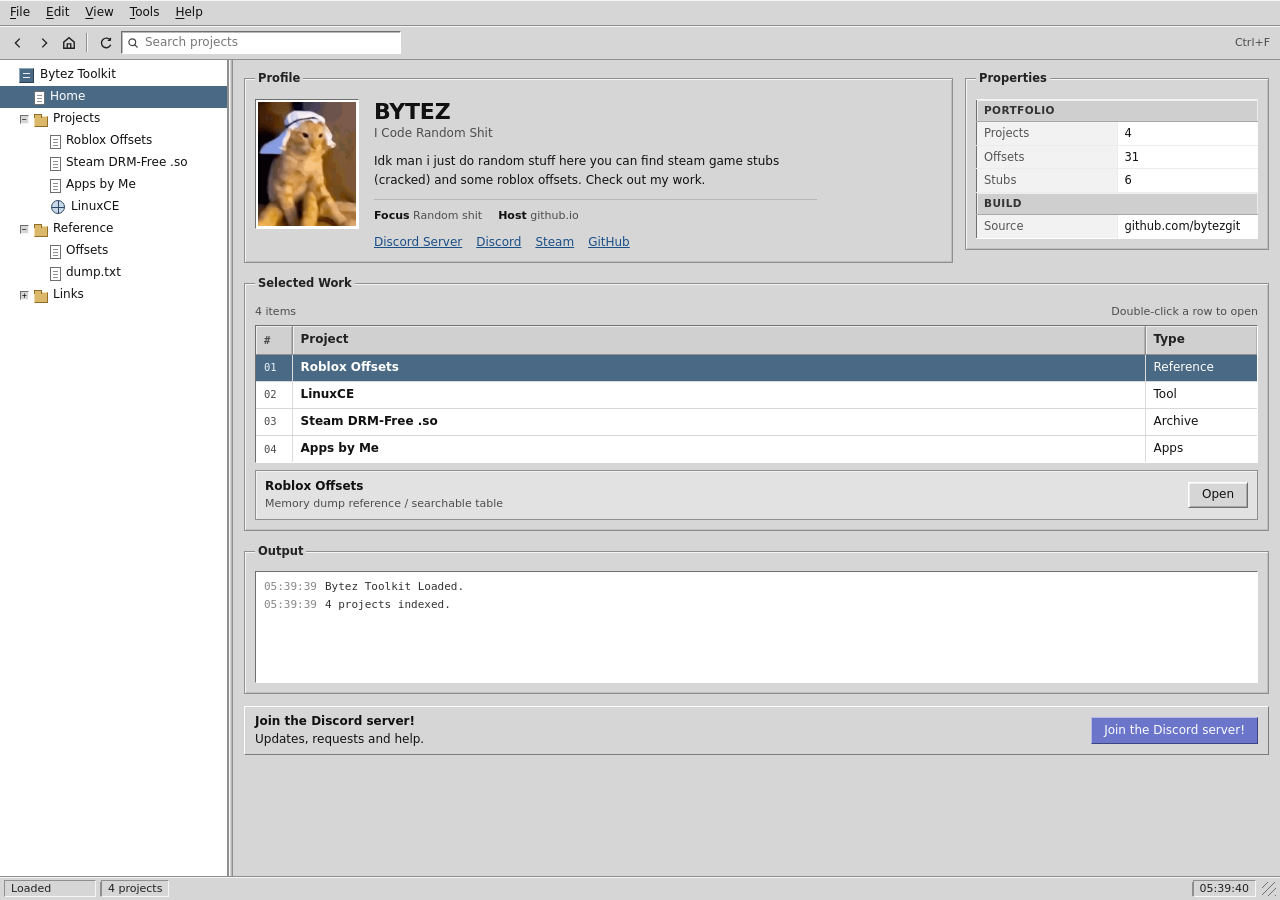
<file: index.html>
<!DOCTYPE html>
<html lang="en">
<head>
<meta charset="UTF-8">
<meta name="viewport" content="width=device-width, initial-scale=1.0">
<title>Bytez Toolkit</title>
<meta name="description" content="I Code Random Shit.">
<meta name="theme-color" content="#d6d6d6">
<link rel="icon" href="favicon.ico">
<link rel="stylesheet" href="assets/oldgtk.css">
<link rel="stylesheet" href="assets/pages.css">
<style>
.discord-bar{display:flex;align-items:center;gap:10px;padding:6px 10px;margin-top:8px;background:#d6d6d6;border:1px solid;border-color:#fff #7a7a7a #7a7a7a #fff}
.discord-bar .discord-text{flex:1;min-width:0}
.discord-bar .discord-text b{display:block}
.discord-btn{flex:none;background:#6b75c9;color:#fff!important;text-decoration:none;padding:4px 12px;border:1px solid;border-color:#b4b9e6 #3b4380 #3b4380 #b4b9e6}
.discord-btn:hover{background:#7983d6}
.discord-btn:active{border-color:#3b4380 #b4b9e6 #b4b9e6 #3b4380}
@media(max-width:600px){.discord-bar{flex-wrap:wrap}.discord-btn{width:100%;text-align:center}}
</style>
</head>
<body>

<div class="window">

  <div class="menubar" role="menubar">
    <div class="menu">
      <button class="menu-btn" aria-haspopup="true" aria-expanded="false"><u>F</u>ile</button>
      <div class="dropdown" role="menu">
        <a class="menu-item" href="index.html" role="menuitem"><span class="check">&#10003;</span>Home</a>
        <a class="menu-item" href="roblox-offsets.html" role="menuitem">Roblox Offsets</a>
        <a class="menu-item" href="steam-drm-free.html" role="menuitem">Steam DRM-Free .so</a>
        <a class="menu-item" href="appsbyme.html" role="menuitem">Apps by Me</a>
        <div class="menu-sep"></div>
        <a class="menu-item" href="https://github.com/bytezgit" target="_blank" rel="noopener noreferrer" role="menuitem">GitHub repository</a>
        <a class="menu-item" href="https://discord.com/users/1327976719541469268" target="_blank" rel="noopener noreferrer" role="menuitem">Discord profile</a>
      </div>
    </div>
    <div class="menu">
      <button class="menu-btn" aria-haspopup="true" aria-expanded="false"><u>E</u>dit</button>
      <div class="dropdown" role="menu">
        <button class="menu-item" data-action="find" role="menuitem">Find<span class="key">Ctrl+F</span></button>
        <button class="menu-item" data-action="copy-link" role="menuitem">Copy page link</button>
      </div>
    </div>
    <div class="menu">
      <button class="menu-btn" aria-haspopup="true" aria-expanded="false"><u>V</u>iew</button>
      <div class="dropdown" role="menu">
        <button class="menu-item" data-action="refresh" role="menuitem">Refresh</button>
      </div>
    </div>
    <div class="menu">
      <button class="menu-btn" aria-haspopup="true" aria-expanded="false"><u>T</u>ools</button>
      <div class="dropdown" role="menu">
        <a class="menu-item" href="dump.txt" role="menuitem">Open dump.txt</a>
      </div>
    </div>
    <div class="menu">
      <button class="menu-btn" aria-haspopup="true" aria-expanded="false"><u>H</u>elp</button>
      <div class="dropdown" role="menu">
        <button class="menu-item" data-action="about" role="menuitem">About Bytez Toolkit</button>
        <button class="menu-item" data-action="shortcuts" role="menuitem">Keyboard shortcuts</button>
      </div>
    </div>
  </div>

  <div class="toolbar">
    <button class="tb-btn nav-toggle" data-nav-toggle aria-label="Toggle navigation" aria-expanded="false" title="Navigation">
      <svg viewBox="0 0 16 16" aria-hidden="true"><path d="M2 4h12M2 8h12M2 12h12"/></svg>
    </button>
    <button class="tb-btn" onclick="history.back()" title="Back" aria-label="Back">
      <svg viewBox="0 0 16 16" aria-hidden="true"><path d="M10 3L5 8l5 5"/></svg>
    </button>
    <button class="tb-btn tb-optional" onclick="history.forward()" title="Forward" aria-label="Forward">
      <svg viewBox="0 0 16 16" aria-hidden="true"><path d="M6 3l5 5-5 5"/></svg>
    </button>
    <a class="tb-btn" href="index.html" title="Home" aria-label="Home">
      <svg viewBox="0 0 16 16" aria-hidden="true"><path d="M2 7l6-5 6 5v7H2z"/><path d="M6 14V9h4v5"/></svg>
    </a>
    <span class="tb-sep"></span>
    <button class="tb-btn" data-action="refresh" title="Refresh" aria-label="Refresh">
      <svg viewBox="0 0 16 16" aria-hidden="true"><path d="M13 5V2m0 3H10"/><path d="M13 5a5.5 5.5 0 1 0 .4 5"/></svg>
    </button>
    <label class="searchbox">
      <svg viewBox="0 0 16 16" aria-hidden="true"><circle cx="7" cy="7" r="4.5"/><path d="M10.5 10.5L14 14"/></svg>
      <input type="text" data-search placeholder="Search projects" aria-label="Search projects" autocomplete="off" spellcheck="false">
    </label>
    <span class="toolbar-note">Ctrl+F</span>
  </div>

  <div class="workspace">

    <aside class="tree-pane" aria-label="Explorer">
      <div class="tree-row" style="--d:0">
        <span class="tw blank"></span><span class="icon icon-app"></span><span>Bytez Toolkit</span>
      </div>
      <div class="tree-row selected" style="--d:1" data-href="index.html" aria-current="page">
        <span class="tw blank"></span><span class="icon icon-doc"></span><span>Home</span>
      </div>
      <div class="tree-row" style="--d:1" data-group="projects" aria-expanded="true">
        <span class="tw">&minus;</span><span class="icon icon-folder"></span><span>Projects</span>
      </div>
      <div class="tree-row" style="--d:2" data-parent="projects" data-href="roblox-offsets.html">
        <span class="tw blank"></span><span class="icon icon-doc"></span><span>Roblox Offsets</span>
      </div>
      <div class="tree-row" style="--d:2" data-parent="projects" data-href="steam-drm-free.html">
        <span class="tw blank"></span><span class="icon icon-doc"></span><span>Steam DRM-Free .so</span>
      </div>
      <div class="tree-row" style="--d:2" data-parent="projects" data-href="appsbyme.html">
        <span class="tw blank"></span><span class="icon icon-doc"></span><span>Apps by Me</span>
      </div>
      <div class="tree-row" style="--d:2" data-parent="projects" data-href="https://bytezdev.itch.io/linuxce">
        <span class="tw blank"></span><span class="icon icon-link"></span><span>LinuxCE</span>
      </div>
      <div class="tree-row" style="--d:1" data-group="reference" aria-expanded="true">
        <span class="tw">&minus;</span><span class="icon icon-folder"></span><span>Reference</span>
      </div>
      <div class="tree-row" style="--d:2" data-parent="reference" data-href="roblox-offsets.html">
        <span class="tw blank"></span><span class="icon icon-doc"></span><span>Offsets</span>
      </div>
      <div class="tree-row" style="--d:2" data-parent="reference" data-href="dump.txt">
        <span class="tw blank"></span><span class="icon icon-doc"></span><span>dump.txt</span>
      </div>
      <div class="tree-row" style="--d:1" data-group="links" aria-expanded="false">
        <span class="tw">+</span><span class="icon icon-folder"></span><span>Links</span>
      </div>
      <div class="tree-row hidden" style="--d:2" data-parent="links" data-href="https://github.com/bytezgit">
        <span class="tw blank"></span><span class="icon icon-link"></span><span>GitHub</span>
      </div>
      <div class="tree-row hidden" style="--d:2" data-parent="links" data-href="https://discord.gg/NyMHdZSM5g">
        <span class="tw blank"></span><span class="icon icon-link"></span><span>Discord Server</span>
      </div>
      <div class="tree-row hidden" style="--d:2" data-parent="links" data-href="https://discord.com/users/1327976719541469268">
        <span class="tw blank"></span><span class="icon icon-link"></span><span>Discord</span>
      </div>
      <div class="tree-row hidden" style="--d:2" data-parent="links" data-href="https://steamcommunity.com/id/realbytez">
        <span class="tw blank"></span><span class="icon icon-link"></span><span>Steam</span>
      </div>
    </aside>

    <div class="splitter" role="separator" aria-orientation="vertical" title="Drag to resize. Double-click to reset."></div>

    <main class="content">

      <div class="home-top">
        <fieldset class="group home-profile">
          <legend>Profile</legend>
          <div class="profile-body">
            <img class="avatar" src="pfp.jpg" alt="Portrait of bytez">
            <div class="profile-copy">
              <h1>BYTEZ</h1>
              <p class="profile-role">I Code Random Shit</p>
              <p class="profile-bio">
                  Idk man i just do random stuff here you can find steam game stubs (cracked) and some roblox offsets.
                  Check out my work.
              </p>
              <div class="profile-facts">
                <span><b>Focus</b> Random shit</span>
                <span><b>Host</b> github.io</span>
              </div>
              <div class="profile-links">
                <a class="lnk" href="https://discord.gg/NyMHdZSM5g" target="_blank" rel="noopener noreferrer">Discord Server</a>
                <a class="lnk" href="https://discord.com/users/1327976719541469268" target="_blank" rel="noopener noreferrer">Discord</a>
                <a class="lnk" href="https://steamcommunity.com/id/realbytez" target="_blank" rel="noopener noreferrer">Steam</a>
                <a class="lnk" href="https://github.com/bytezgit" target="_blank" rel="noopener noreferrer">GitHub</a>
              </div>
            </div>
          </div>
        </fieldset>

        <div class="home-side">
          <fieldset class="group">
            <legend>Properties</legend>
            <table class="props">
              <tr class="prop-cat"><td colspan="2">Portfolio</td></tr>
              <tr><td>Projects</td><td>4</td></tr>
              <tr><td>Offsets</td><td>31</td></tr>
              <tr><td>Stubs</td><td>6</td></tr>
              <tr class="prop-cat"><td colspan="2">Build</td></tr>
              <tr><td>Source</td><td>github.com/bytezgit</td></tr>
            </table>
          </fieldset>
        </div>

      <fieldset class="group home-work">
        <legend>Selected Work</legend>
        <div class="grid-tools">
          <span>4 items</span>
          <span class="grid-hint">Double-click a row to open</span>
        </div>
        <div class="grid-scroll">
          <table class="grid">
            <thead>
              <tr>
                <th class="c-num">#</th>
                <th>Project</th>
                <th class="c-type">Type</th>
              </tr>
            </thead>
            <tbody id="workRows">
              <tr data-row selected
                  data-title="Roblox Offsets"
                  data-sub="Memory dump reference / searchable table"
                  data-href="roblox-offsets.html"
                  data-search="roblox offsets reference memory dump">
                <td class="c-num">01</td>
                <td class="c-project"><a href="roblox-offsets.html">Roblox Offsets</a></td>
                <td class="c-type">Reference</td>
              </tr>
              <tr data-row
                  data-title="LinuxCE"
                  data-sub="Linux cheat engine"
                  data-href="https://bytezdev.itch.io/linuxce"
                  data-search="linuxce linux cheat engine tool">
                <td class="c-num">02</td>
                <td class="c-project"><a href="https://bytezdev.itch.io/linuxce" target="_blank" rel="noopener noreferrer">LinuxCE</a></td>
                <td class="c-type">Tool</td>
              </tr>
              <tr data-row
                  data-title="Steam DRM-Free .so"
                  data-sub="Drop-in libsteam_api.so stubs"
                  data-href="steam-drm-free.html"
                  data-search="steam drm-free stubs libsteam_api.so linux archive">
                <td class="c-num">03</td>
                <td class="c-project"><a href="steam-drm-free.html">Steam DRM-Free .so</a></td>
                <td class="c-type">Archive</td>
              </tr>
              <tr data-row
                  data-title="Apps by Me"
                  data-sub="Free apps with VirusTotal scans"
                  data-href="appsbyme.html"
                  data-search="apps by me free downloads virus total tools">
                <td class="c-num">04</td>
                <td class="c-project"><a href="appsbyme.html">Apps by Me</a></td>
                <td class="c-type">Apps</td>
              </tr>
            </tbody>
          </table>
        </div>
        <div class="row-detail">
          <div class="row-detail-main">
            <div class="row-detail-title" id="detailTitle">Roblox Offsets</div>
            <div class="row-detail-sub" id="detailSub">Memory dump reference / searchable table</div>
          </div>
          <a class="btn" id="detailLink" href="roblox-offsets.html">Open</a>
        </div>
      </fieldset>
    </div>

    <fieldset class="group">
      <legend>Output</legend>
      <div class="output" id="output" role="log" aria-live="polite"></div>
    </fieldset>

      <div class="discord-bar">
        <div class="discord-text"><b>Join the Discord server!</b>Updates, requests and help.</div>
        <a class="discord-btn" href="https://discord.gg/NyMHdZSM5g" target="_blank" rel="noopener noreferrer">Join the Discord server!</a>
      </div>

    </main>
  </div>

  <div class="statusbar">
    <span class="status-cell" id="status">Loaded</span>
    <span class="status-sep"></span>
    <span class="status-cell hide-sm" id="count">4 projects</span>
    <span class="status-spacer"></span>
    <span class="status-sep hide-sm"></span>
    <span class="status-cell hide-sm" data-clock>--:--:--</span>
    <span class="grip" aria-hidden="true"></span>
  </div>

</div>

<div class="modal" id="modal">
  <div class="dialog" role="dialog" aria-modal="true" aria-labelledby="dialogTitle">
    <div class="dialog-title">
      <span id="dialogTitle">About Bytez Toolkit</span>
      <button class="dialog-x" data-dialog-close aria-label="Close">&#10005;</button>
    </div>
    <div class="dialog-body" id="dialogBody"></div>
    <div class="dialog-actions"><button class="btn" data-dialog-close>OK</button></div>
  </div>
</div>

<script src="assets/oldgtk.js"></script>
<script>
  (function () {
    const rows = Array.from(document.querySelectorAll('#workRows tr[data-row]'));
    const title = document.getElementById('detailTitle');
    const sub = document.getElementById('detailSub');
    const link = document.getElementById('detailLink');

    const select = (row) => {
      rows.forEach((r) => r.classList.toggle('selected', r === row));
      if (!row) return;
      title.textContent = row.dataset.title;
      sub.textContent = row.dataset.sub;
      link.href = row.dataset.href;
      link.textContent = /^https?:/.test(row.dataset.href) ? 'Open \u2197' : 'Open';
      if (/^https?:/.test(row.dataset.href)) {
        link.target = '_blank';
        link.rel = 'noopener noreferrer';
      } else {
        link.removeAttribute('target');
        link.removeAttribute('rel');
      }
    };

    rows.forEach((row) => {
      row.addEventListener('click', () => select(row));
      row.addEventListener('dblclick', (e) => {
        if (e.target.closest('a')) return;
        const href = row.dataset.href;
        if (/^https?:/.test(href)) window.open(href, '_blank', 'noopener');
        else window.location.href = href;
      });
    });

    select(rows[0]);

    WF.log('Bytez Toolkit Loaded.');
    WF.log(rows.length + ' projects indexed.');

    WF.onFilter = (term) => {
      let visible = 0;
      rows.forEach((row) => {
        const hit = !term || row.dataset.search.includes(term);
        row.hidden = !hit;
        if (hit) visible++;
      });

      WF.setCount(term ? visible + ' of ' + rows.length + ' projects' : rows.length + ' projects');
      WF.setStatus(term ? visible + ' match' + (visible === 1 ? '' : 'es') : 'Loaded');

      const current = rows.find((r) => r.classList.contains('selected'));
      if (current && current.hidden) select(rows.find((r) => !r.hidden) || null);
    };
  })();
</script>
</body>
</html>
</file>
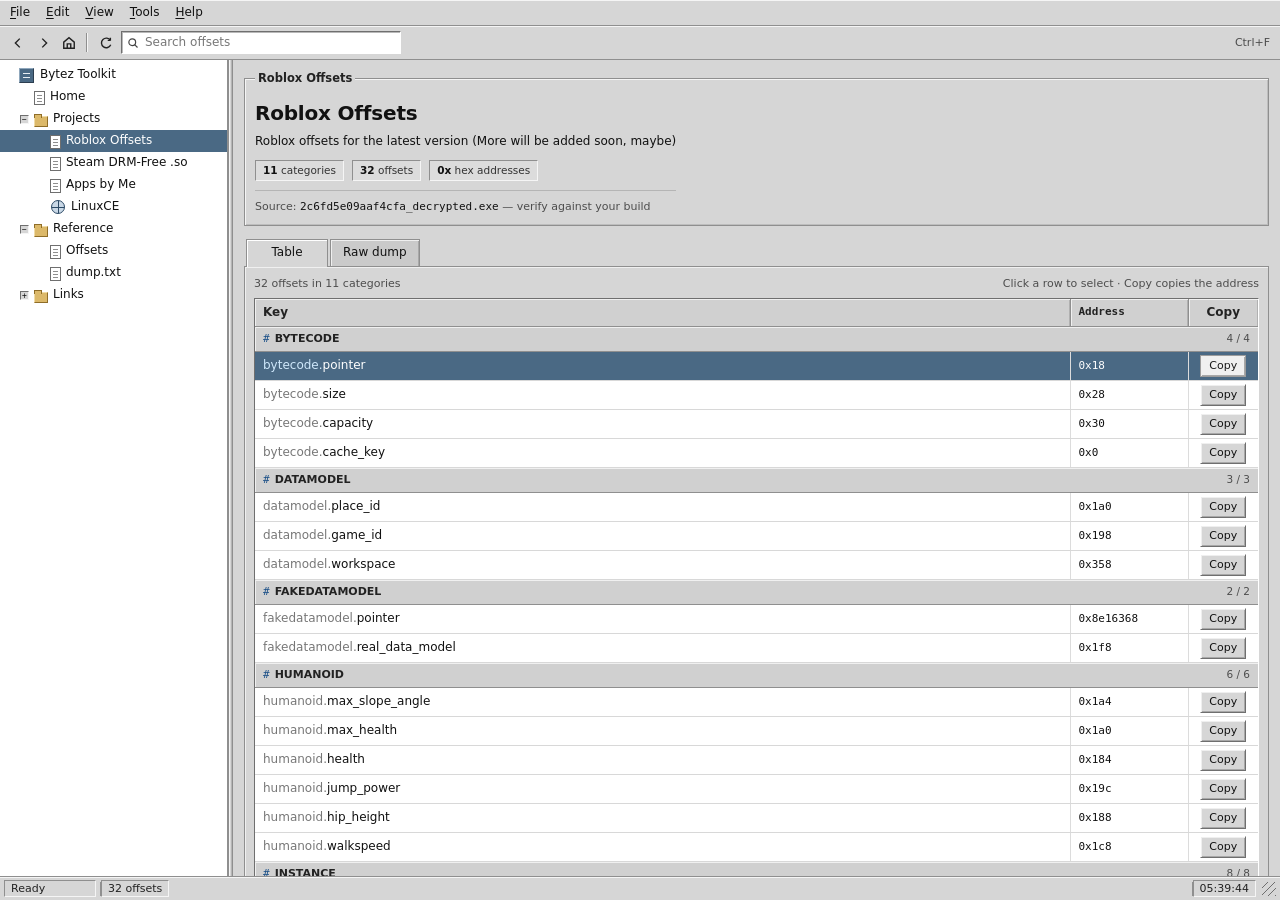
<file: roblox-offsets.html>
<!DOCTYPE html>
<html lang="en">
<head>
<meta charset="UTF-8">
<meta name="viewport" content="width=device-width, initial-scale=1.0">
<title>Bytez Toolkit &mdash; Roblox Offsets</title>
<meta name="description" content="Roblox offsets, by Bytez.">
<meta name="theme-color" content="#d6d6d6">
<link rel="icon" href="favicon.ico">
<link rel="stylesheet" href="assets/oldgtk.css">
<link rel="stylesheet" href="assets/pages.css">
<style>
.discord-bar{display:flex;align-items:center;gap:10px;padding:6px 10px;margin-top:8px;background:#d6d6d6;border:1px solid;border-color:#fff #7a7a7a #7a7a7a #fff}
.discord-bar .discord-text{flex:1;min-width:0}
.discord-bar .discord-text b{display:block}
.discord-btn{flex:none;background:#6b75c9;color:#fff!important;text-decoration:none;padding:4px 12px;border:1px solid;border-color:#b4b9e6 #3b4380 #3b4380 #b4b9e6}
.discord-btn:hover{background:#7983d6}
.discord-btn:active{border-color:#3b4380 #b4b9e6 #b4b9e6 #3b4380}
@media(max-width:600px){.discord-bar{flex-wrap:wrap}.discord-btn{width:100%;text-align:center}}
</style>
</head>
<body>

<div class="window">

  <div class="menubar" role="menubar">
    <div class="menu">
      <button class="menu-btn" aria-haspopup="true" aria-expanded="false"><u>F</u>ile</button>
      <div class="dropdown" role="menu">
        <a class="menu-item" href="index.html" role="menuitem">Home</a>
        <a class="menu-item" href="roblox-offsets.html" role="menuitem"><span class="check">&#10003;</span>Roblox Offsets</a>
        <a class="menu-item" href="steam-drm-free.html" role="menuitem">Steam DRM-Free .so</a>
        <a class="menu-item" href="appsbyme.html" role="menuitem">Apps by Me</a>
        <div class="menu-sep"></div>
        <a class="menu-item" href="https://github.com/bytezgit" target="_blank" rel="noopener noreferrer" role="menuitem">GitHub repository</a>
      </div>
    </div>
    <div class="menu">
      <button class="menu-btn" aria-haspopup="true" aria-expanded="false"><u>E</u>dit</button>
      <div class="dropdown" role="menu">
        <button class="menu-item" data-action="find" role="menuitem">Find<span class="key">Ctrl+F</span></button>
        <button class="menu-item" data-action="copy-link" role="menuitem">Copy page link</button>
      </div>
    </div>
    <div class="menu">
      <button class="menu-btn" aria-haspopup="true" aria-expanded="false"><u>V</u>iew</button>
      <div class="dropdown" role="menu">
        <button class="menu-item" data-action="refresh" role="menuitem">Refresh</button>
      </div>
    </div>
    <div class="menu">
      <button class="menu-btn" aria-haspopup="true" aria-expanded="false"><u>T</u>ools</button>
      <div class="dropdown" role="menu">
        <a class="menu-item" href="dump.txt" role="menuitem">Open dump.txt</a>
      </div>
    </div>
    <div class="menu">
      <button class="menu-btn" aria-haspopup="true" aria-expanded="false"><u>H</u>elp</button>
      <div class="dropdown" role="menu">
        <button class="menu-item" data-action="about" role="menuitem">About Bytez Toolkit</button>
        <button class="menu-item" data-action="shortcuts" role="menuitem">Keyboard shortcuts</button>
      </div>
    </div>
  </div>

  <div class="toolbar">
    <button class="tb-btn nav-toggle" data-nav-toggle aria-label="Toggle navigation" aria-expanded="false" title="Navigation">
      <svg viewBox="0 0 16 16" aria-hidden="true"><path d="M2 4h12M2 8h12M2 12h12"/></svg>
    </button>
    <button class="tb-btn" onclick="history.back()" title="Back" aria-label="Back">
      <svg viewBox="0 0 16 16" aria-hidden="true"><path d="M10 3L5 8l5 5"/></svg>
    </button>
    <button class="tb-btn tb-optional" onclick="history.forward()" title="Forward" aria-label="Forward">
      <svg viewBox="0 0 16 16" aria-hidden="true"><path d="M6 3l5 5-5 5"/></svg>
    </button>
    <a class="tb-btn" href="index.html" title="Home" aria-label="Home">
      <svg viewBox="0 0 16 16" aria-hidden="true"><path d="M2 7l6-5 6 5v7H2z"/><path d="M6 14V9h4v5"/></svg>
    </a>
    <span class="tb-sep"></span>
    <button class="tb-btn" data-action="refresh" title="Refresh" aria-label="Refresh">
      <svg viewBox="0 0 16 16" aria-hidden="true"><path d="M13 5V2m0 3H10"/><path d="M13 5a5.5 5.5 0 1 0 .4 5"/></svg>
    </button>
    <label class="searchbox">
      <svg viewBox="0 0 16 16" aria-hidden="true"><circle cx="7" cy="7" r="4.5"/><path d="M10.5 10.5L14 14"/></svg>
      <input type="text" data-search placeholder="Search offsets" aria-label="Search offsets" autocomplete="off" spellcheck="false">
    </label>
    <span class="toolbar-note">Ctrl+F</span>
  </div>

  <div class="workspace">

    <aside class="tree-pane" aria-label="Explorer">
      <div class="tree-row" style="--d:0">
        <span class="tw blank"></span><span class="icon icon-app"></span><span>Bytez Toolkit</span>
      </div>
      <div class="tree-row" style="--d:1" data-href="index.html">
        <span class="tw blank"></span><span class="icon icon-doc"></span><span>Home</span>
      </div>
      <div class="tree-row" style="--d:1" data-group="projects" aria-expanded="true">
        <span class="tw">&minus;</span><span class="icon icon-folder"></span><span>Projects</span>
      </div>
      <div class="tree-row selected" style="--d:2" data-parent="projects" data-href="roblox-offsets.html" aria-current="page">
        <span class="tw blank"></span><span class="icon icon-doc"></span><span>Roblox Offsets</span>
      </div>
      <div class="tree-row" style="--d:2" data-parent="projects" data-href="steam-drm-free.html">
        <span class="tw blank"></span><span class="icon icon-doc"></span><span>Steam DRM-Free .so</span>
      </div>
      <div class="tree-row" style="--d:2" data-parent="projects" data-href="appsbyme.html">
        <span class="tw blank"></span><span class="icon icon-doc"></span><span>Apps by Me</span>
      </div>
      <div class="tree-row" style="--d:2" data-parent="projects" data-href="https://bytezdev.itch.io/linuxce">
        <span class="tw blank"></span><span class="icon icon-link"></span><span>LinuxCE</span>
      </div>
      <div class="tree-row" style="--d:1" data-group="reference" aria-expanded="true">
        <span class="tw">&minus;</span><span class="icon icon-folder"></span><span>Reference</span>
      </div>
      <div class="tree-row" style="--d:2" data-parent="reference" data-href="roblox-offsets.html">
        <span class="tw blank"></span><span class="icon icon-doc"></span><span>Offsets</span>
      </div>
      <div class="tree-row" style="--d:2" data-parent="reference" data-href="dump.txt">
        <span class="tw blank"></span><span class="icon icon-doc"></span><span>dump.txt</span>
      </div>
      <div class="tree-row" style="--d:1" data-group="links" aria-expanded="false">
        <span class="tw">+</span><span class="icon icon-folder"></span><span>Links</span>
      </div>
      <div class="tree-row hidden" style="--d:2" data-parent="links" data-href="https://github.com/bytezgit">
        <span class="tw blank"></span><span class="icon icon-link"></span><span>GitHub</span>
      </div>
      <div class="tree-row hidden" style="--d:2" data-parent="links" data-href="https://discord.gg/NyMHdZSM5g">
        <span class="tw blank"></span><span class="icon icon-link"></span><span>Discord Server</span>
      </div>
      <div class="tree-row hidden" style="--d:2" data-parent="links" data-href="https://discord.com/users/1327976719541469268">
        <span class="tw blank"></span><span class="icon icon-link"></span><span>Discord</span>
      </div>
      <div class="tree-row hidden" style="--d:2" data-parent="links" data-href="https://steamcommunity.com/id/realbytez">
        <span class="tw blank"></span><span class="icon icon-link"></span><span>Steam</span>
      </div>
    </aside>

    <div class="splitter" role="separator" aria-orientation="vertical" title="Drag to resize. Double-click to reset."></div>

    <main class="content">

      <fieldset class="group">
        <legend>Roblox Offsets</legend>
        <div class="page-summary">
          <div class="page-summary-main">
            <h1>Roblox Offsets</h1>
            <p>
              Roblox offsets for the latest version (More will be added soon, maybe)
            </p>
            <div class="facts">
              <span class="fact"><b id="statCats">&mdash;</b> categories</span>
              <span class="fact"><b id="statRows">&mdash;</b> offsets</span>
              <span class="fact"><b>0x</b> hex addresses</span>
            </div>
            <div class="source-line">Source: <b id="dumpSource">dump.txt</b> &mdash; verify against your build</div>
          </div>
        </div>
      </fieldset>

      <div class="tabs" role="tablist" aria-label="Offset views">
        <button class="tab active" role="tab" aria-selected="true" aria-controls="panelTable" id="tabTable" data-tab="table">Table</button>
        <button class="tab" role="tab" aria-selected="false" aria-controls="panelRaw" id="tabRaw" data-tab="raw">Raw dump</button>
      </div>

      <div class="tab-panel" id="panelTable" role="tabpanel" aria-labelledby="tabTable">
        <div class="grid-tools">
          <span id="tableCount">loading&hellip;</span>
          <span class="grid-hint">Click a row to select &middot; Copy copies the address</span>
        </div>
        <div class="grid-scroll">
          <table class="grid grid--offsets">
            <thead>
              <tr>
                <th class="c-key">Key</th>
                <th class="c-addr">Address</th>
                <th class="c-copy">Copy</th>
              </tr>
            </thead>
            <tbody id="offsetRows">
              <tr><td colspan="3" class="muted">loading dump.txt&hellip;</td></tr>
            </tbody>
          </table>
        </div>
        <div class="grid-tools" id="emptyState" hidden>
          <span>No offsets match that search.</span>
          <button class="btn-mini" id="clearSearch" type="button">Clear search</button>
        </div>
      </div>

      <div class="tab-panel" id="panelRaw" role="tabpanel" aria-labelledby="tabRaw" hidden>
        <div class="raw-tools">
          <span>dump.txt</span>
          <button class="btn-mini" id="copyRaw" type="button">Copy raw</button>
        </div>
        <pre class="raw" id="rawDump">loading&hellip;</pre>
      </div>

      <div class="discord-bar">
        <div class="discord-text"><b>Join the Discord server!</b>Updates, requests and help.</div>
        <a class="discord-btn" href="https://discord.gg/NyMHdZSM5g" target="_blank" rel="noopener noreferrer">Join the Discord server!</a>
      </div>

    </main>
  </div>

  <div class="statusbar">
    <span class="status-cell" id="status">Loading</span>
    <span class="status-sep"></span>
    <span class="status-cell hide-sm" id="count">&mdash; offsets</span>
    <span class="status-spacer"></span>
    <span class="status-sep hide-sm"></span>
    <span class="status-cell hide-sm" data-clock>--:--:--</span>
    <span class="grip" aria-hidden="true"></span>
  </div>

</div>

<div class="modal" id="modal">
  <div class="dialog" role="dialog" aria-modal="true" aria-labelledby="dialogTitle">
    <div class="dialog-title">
      <span id="dialogTitle">About Bytez Toolkit</span>
      <button class="dialog-x" data-dialog-close aria-label="Close">&#10005;</button>
    </div>
    <div class="dialog-body" id="dialogBody"></div>
    <div class="dialog-actions"><button class="btn" data-dialog-close>OK</button></div>
  </div>
</div>

<script src="assets/oldgtk.js"></script>
<script>
  (function () {
    const root = document.getElementById('offsetRows');
    const empty = document.getElementById('emptyState');
    const tableCount = document.getElementById('tableCount');
    const raw = document.getElementById('rawDump');
    const statCats = document.getElementById('statCats');
    const statRows = document.getElementById('statRows');
    const sourceEl = document.getElementById('dumpSource');
    const search = document.querySelector('[data-search]');

    let groups = [];
    let total = 0;
    let selectedRow = null;
    let rawText = '';

    const parse = (text) => {
      const cats = [];
      let current = null;
      let source = '';

      for (const rawLine of text.split(/\r?\n/)) {
        const line = rawLine.trim();
        if (!line) continue;

        if (line.startsWith('#')) {
          if (!source) source = line.replace(/^#+\s*/, '').trim();
          continue;
        }

        const catMatch = line.match(/^\[(.+)\]$/);
        if (catMatch) {
          current = { name: catMatch[1].trim(), rows: [] };
          cats.push(current);
          continue;
        }

        const rowMatch = line.match(/^(\S+)\s+(\S+)$/);
        if (rowMatch && current) current.rows.push({ key: rowMatch[1], value: rowMatch[2] });
      }

      return { cats, source };
    };

    const selectRow = (row) => {
      if (selectedRow) selectedRow.classList.remove('selected');
      selectedRow = row;
      if (row) row.classList.add('selected');
    };

    const render = (cats) => {
      const frag = document.createDocumentFragment();
      groups = [];
      total = 0;

      cats.forEach((cat) => {
        const head = document.createElement('tr');
        head.className = 'grid-group';
        head.dataset.groupHead = '';

        const cell = document.createElement('td');
        cell.colSpan = 3;

        const hash = document.createElement('span');
        hash.className = 'hash';
        hash.textContent = '#';

        const name = document.createElement('span');
        name.textContent = cat.name;

        const count = document.createElement('span');
        count.className = 'group-count';
        count.textContent = cat.rows.length + ' / ' + cat.rows.length;

        cell.appendChild(hash);
        cell.appendChild(name);
        cell.appendChild(count);
        head.appendChild(cell);
        frag.appendChild(head);

        const rows = [];

        cat.rows.forEach((item) => {
          const tr = document.createElement('tr');
          tr.dataset.row = '';
          tr.dataset.search = (cat.name + ' ' + item.key + ' ' + item.value).toLowerCase();

          const keyCell = document.createElement('td');
          keyCell.className = 'c-key';
          const dot = item.key.lastIndexOf('.');
          if (dot > 0 && dot < item.key.length - 1) {
            const prefix = document.createElement('span');
            prefix.className = 'key-prefix';
            prefix.textContent = item.key.slice(0, dot + 1);
            keyCell.appendChild(prefix);
            keyCell.appendChild(document.createTextNode(item.key.slice(dot + 1)));
          } else {
            keyCell.textContent = item.key;
          }

          const addr = document.createElement('td');
          addr.className = 'c-addr';
          addr.textContent = item.value;

          const copyCell = document.createElement('td');
          copyCell.className = 'c-copy';
          const btn = document.createElement('button');
          btn.type = 'button';
          btn.className = 'btn-mini';
          btn.dataset.copy = item.value;
          btn.textContent = 'Copy';
          btn.title = 'Copy ' + item.value;
          copyCell.appendChild(btn);

          tr.appendChild(keyCell);
          tr.appendChild(addr);
          tr.appendChild(copyCell);
          frag.appendChild(tr);
          rows.push(tr);
        });

        total += cat.rows.length;
        groups.push({ head, rows, count });
      });

      root.replaceChildren(frag);
      statCats.textContent = String(cats.length);
      statRows.textContent = String(total);
      WF.setCount(total + ' offsets');
      tableCount.textContent = total + ' offsets in ' + cats.length + ' categories';
      selectRow(groups[0] ? groups[0].rows[0] : null);
      filter(search.value.trim().toLowerCase());
    };

    const filter = (term) => {
      let visible = 0;

      groups.forEach((group) => {
        let hits = 0;
        group.rows.forEach((row) => {
          const hit = !term || row.dataset.search.includes(term);
          row.hidden = !hit;
          if (hit) hits++;
        });
        group.head.hidden = hits === 0;
        group.count.textContent = hits + ' / ' + group.rows.length;
        visible += hits;
      });

      empty.hidden = visible !== 0;
      tableCount.textContent = term
        ? visible + ' of ' + total + ' offsets'
        : total + ' offsets in ' + groups.length + ' categories';
      WF.setCount(term ? visible + ' of ' + total + ' offsets' : total + ' offsets');
      WF.setStatus(term ? visible + ' match' + (visible === 1 ? '' : 'es') : 'Ready');

      if (selectedRow && selectedRow.hidden) {
        const next = groups.flatMap((g) => g.rows).find((r) => !r.hidden);
        selectRow(next || null);
      }
    };

    const copy = async (btn, value) => {
      const row = btn.closest('tr');
      if (row) selectRow(row);
      const ok = await WF.copy(value, 'Copied ' + value);
      btn.textContent = ok ? 'Copied' : 'Failed';
      btn.classList.toggle('copied', ok);
      clearTimeout(btn._copyTimer);
      btn._copyTimer = setTimeout(() => {
        btn.textContent = 'Copy';
        btn.classList.remove('copied');
      }, 1200);
    };

    root.addEventListener('click', (e) => {
      const btn = e.target.closest('[data-copy]');
      if (btn) {
        e.stopPropagation();
        copy(btn, btn.dataset.copy);
        return;
      }
      const row = e.target.closest('tr[data-row]');
      if (row) selectRow(row);
    });

    root.addEventListener('dblclick', (e) => {
      const row = e.target.closest('tr[data-row]');
      if (!row) return;
      const btn = row.querySelector('[data-copy]');
      if (btn) copy(btn, btn.dataset.copy);
    });

    WF.onFilter = filter;

    document.querySelectorAll('.tab').forEach((tab) => {
      tab.addEventListener('click', () => {
        document.querySelectorAll('.tab').forEach((t) => {
          const active = t === tab;
          t.classList.toggle('active', active);
          t.setAttribute('aria-selected', active ? 'true' : 'false');
        });
        const rawTab = tab.dataset.tab === 'raw';
        document.getElementById('panelTable').hidden = rawTab;
        document.getElementById('panelRaw').hidden = !rawTab;
        WF.setStatus(rawTab ? 'Raw dump view' : 'Table view');
      });
    });

    document.getElementById('clearSearch').addEventListener('click', () => {
      search.value = '';
      filter('');
      search.focus();
    });

    document.getElementById('copyRaw').addEventListener('click', () => {
      if (rawText) WF.copy(rawText, 'Copied raw dump');
    });

    fetch('dump.txt', { cache: 'no-store' })
      .then((res) => {
        if (!res.ok) throw new Error('HTTP ' + res.status);
        return res.text();
      })
      .then((text) => {
        rawText = text;
        raw.textContent = text;
        const { cats, source } = parse(text);
        if (!cats.length) throw new Error('no categories found');
        if (source) {
          sourceEl.textContent = source;
          sourceEl.title = source;
        }
        render(cats);
      })
      .catch((err) => {
        console.error('offset dump failed to load:', err);
        root.replaceChildren();
        const tr = document.createElement('tr');
        const td = document.createElement('td');
        td.colSpan = 3;
        const box = document.createElement('div');
        box.className = 'load-error';
        box.innerHTML = 'Could not load <code>dump.txt</code>. Serve this page over HTTP; the fetch API does not read local files.<br><br><code>python -m http.server</code>';
        td.appendChild(box);
        tr.appendChild(td);
        root.appendChild(tr);
        raw.textContent = 'Could not load dump.txt.';
        tableCount.textContent = 'unavailable';
        WF.setCount('unavailable');
        WF.setStatus('dump.txt unavailable');
      });
  })();
</script>
</body>
</html>
</file>
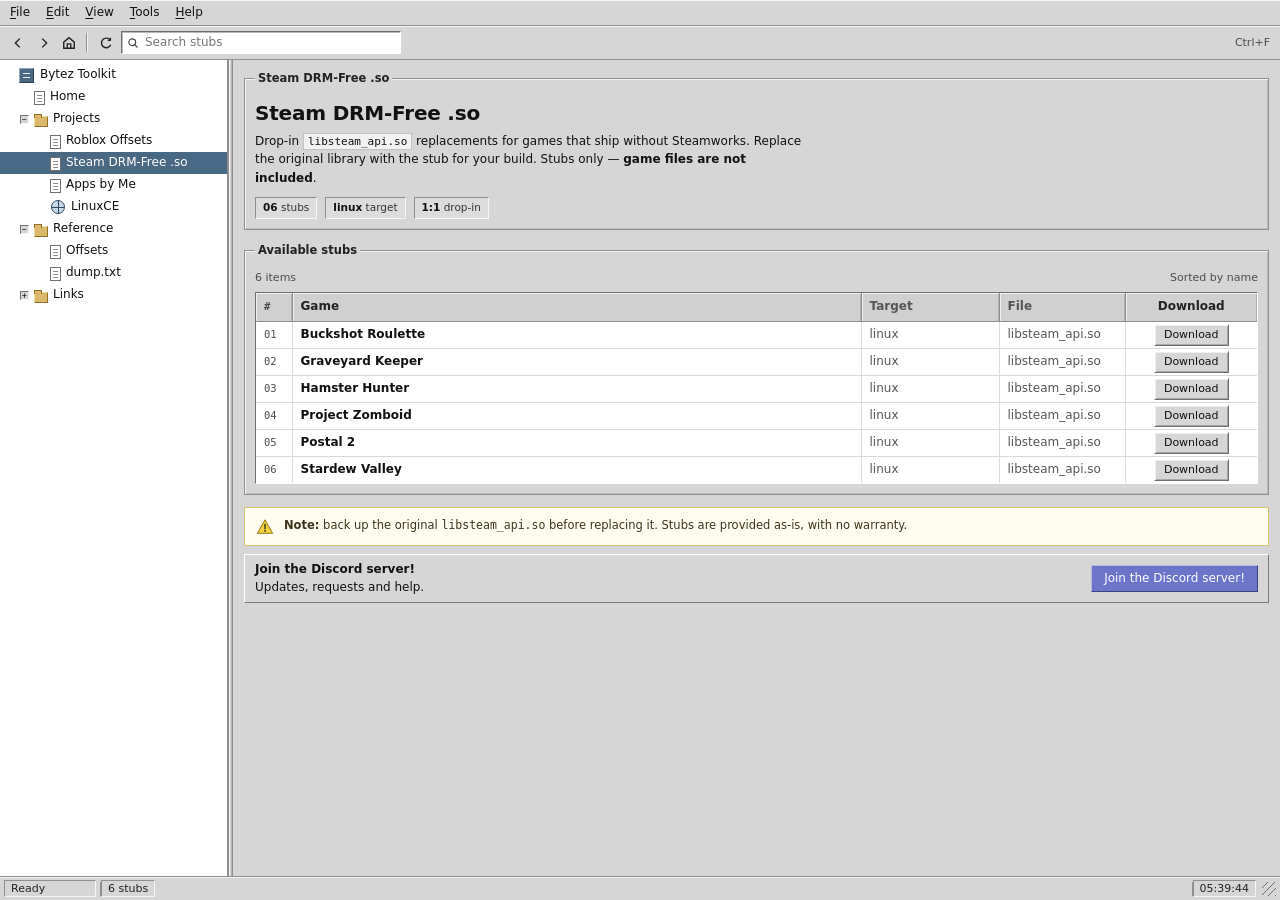
<file: steam-drm-free.html>
<!DOCTYPE html>
<html lang="en">
<head>
<meta charset="UTF-8">
<meta name="viewport" content="width=device-width, initial-scale=1.0">
<title>Bytez Toolkit &mdash; Steam DRM-Free .so</title>
<meta name="description" content="Drop-in libsteam_api.so stubs for steam games.">
<meta name="theme-color" content="#d6d6d6">
<link rel="icon" href="favicon.ico">
<link rel="stylesheet" href="assets/oldgtk.css">
<link rel="stylesheet" href="assets/pages.css">
<style>
.discord-bar{display:flex;align-items:center;gap:10px;padding:6px 10px;margin-top:8px;background:#d6d6d6;border:1px solid;border-color:#fff #7a7a7a #7a7a7a #fff}
.discord-bar .discord-text{flex:1;min-width:0}
.discord-bar .discord-text b{display:block}
.discord-btn{flex:none;background:#6b75c9;color:#fff!important;text-decoration:none;padding:4px 12px;border:1px solid;border-color:#b4b9e6 #3b4380 #3b4380 #b4b9e6}
.discord-btn:hover{background:#7983d6}
.discord-btn:active{border-color:#3b4380 #b4b9e6 #b4b9e6 #3b4380}
@media(max-width:600px){.discord-bar{flex-wrap:wrap}.discord-btn{width:100%;text-align:center}}
</style>
</head>
<body>

<div class="window">

  <div class="menubar" role="menubar">
    <div class="menu">
      <button class="menu-btn" aria-haspopup="true" aria-expanded="false"><u>F</u>ile</button>
      <div class="dropdown" role="menu">
        <a class="menu-item" href="index.html" role="menuitem">Home</a>
        <a class="menu-item" href="roblox-offsets.html" role="menuitem">Roblox Offsets</a>
        <a class="menu-item" href="steam-drm-free.html" role="menuitem"><span class="check">&#10003;</span>Steam DRM-Free .so</a>
        <a class="menu-item" href="appsbyme.html" role="menuitem">Apps by Me</a>
        <div class="menu-sep"></div>
        <a class="menu-item" href="https://github.com/bytezgit" target="_blank" rel="noopener noreferrer" role="menuitem">GitHub repository</a>
      </div>
    </div>
    <div class="menu">
      <button class="menu-btn" aria-haspopup="true" aria-expanded="false"><u>E</u>dit</button>
      <div class="dropdown" role="menu">
        <button class="menu-item" data-action="find" role="menuitem">Find<span class="key">Ctrl+F</span></button>
        <button class="menu-item" data-action="copy-link" role="menuitem">Copy page link</button>
      </div>
    </div>
    <div class="menu">
      <button class="menu-btn" aria-haspopup="true" aria-expanded="false"><u>V</u>iew</button>
      <div class="dropdown" role="menu">
        <button class="menu-item" data-action="refresh" role="menuitem">Refresh</button>
      </div>
    </div>
    <div class="menu">
      <button class="menu-btn" aria-haspopup="true" aria-expanded="false"><u>T</u>ools</button>
      <div class="dropdown" role="menu">
        <a class="menu-item" href="dump.txt" role="menuitem">Open dump.txt</a>
      </div>
    </div>
    <div class="menu">
      <button class="menu-btn" aria-haspopup="true" aria-expanded="false"><u>H</u>elp</button>
      <div class="dropdown" role="menu">
        <button class="menu-item" data-action="about" role="menuitem">About Bytez Toolkit</button>
        <button class="menu-item" data-action="shortcuts" role="menuitem">Keyboard shortcuts</button>
      </div>
    </div>
  </div>

  <div class="toolbar">
    <button class="tb-btn nav-toggle" data-nav-toggle aria-label="Toggle navigation" aria-expanded="false" title="Navigation">
      <svg viewBox="0 0 16 16" aria-hidden="true"><path d="M2 4h12M2 8h12M2 12h12"/></svg>
    </button>
    <button class="tb-btn" onclick="history.back()" title="Back" aria-label="Back">
      <svg viewBox="0 0 16 16" aria-hidden="true"><path d="M10 3L5 8l5 5"/></svg>
    </button>
    <button class="tb-btn tb-optional" onclick="history.forward()" title="Forward" aria-label="Forward">
      <svg viewBox="0 0 16 16" aria-hidden="true"><path d="M6 3l5 5-5 5"/></svg>
    </button>
    <a class="tb-btn" href="index.html" title="Home" aria-label="Home">
      <svg viewBox="0 0 16 16" aria-hidden="true"><path d="M2 7l6-5 6 5v7H2z"/><path d="M6 14V9h4v5"/></svg>
    </a>
    <span class="tb-sep"></span>
    <button class="tb-btn" data-action="refresh" title="Refresh" aria-label="Refresh">
      <svg viewBox="0 0 16 16" aria-hidden="true"><path d="M13 5V2m0 3H10"/><path d="M13 5a5.5 5.5 0 1 0 .4 5"/></svg>
    </button>
    <label class="searchbox">
      <svg viewBox="0 0 16 16" aria-hidden="true"><circle cx="7" cy="7" r="4.5"/><path d="M10.5 10.5L14 14"/></svg>
      <input type="text" data-search placeholder="Search stubs" aria-label="Search stubs" autocomplete="off" spellcheck="false">
    </label>
    <span class="toolbar-note">Ctrl+F</span>
  </div>

  <div class="workspace">

    <aside class="tree-pane" aria-label="Explorer">
      <div class="tree-row" style="--d:0">
        <span class="tw blank"></span><span class="icon icon-app"></span><span>Bytez Toolkit</span>
      </div>
      <div class="tree-row" style="--d:1" data-href="index.html">
        <span class="tw blank"></span><span class="icon icon-doc"></span><span>Home</span>
      </div>
      <div class="tree-row" style="--d:1" data-group="projects" aria-expanded="true">
        <span class="tw">&minus;</span><span class="icon icon-folder"></span><span>Projects</span>
      </div>
      <div class="tree-row" style="--d:2" data-parent="projects" data-href="roblox-offsets.html">
        <span class="tw blank"></span><span class="icon icon-doc"></span><span>Roblox Offsets</span>
      </div>
      <div class="tree-row selected" style="--d:2" data-parent="projects" data-href="steam-drm-free.html" aria-current="page">
        <span class="tw blank"></span><span class="icon icon-doc"></span><span>Steam DRM-Free .so</span>
      </div>
      <div class="tree-row" style="--d:2" data-parent="projects" data-href="appsbyme.html">
        <span class="tw blank"></span><span class="icon icon-doc"></span><span>Apps by Me</span>
      </div>
      <div class="tree-row" style="--d:2" data-parent="projects" data-href="https://bytezdev.itch.io/linuxce">
        <span class="tw blank"></span><span class="icon icon-link"></span><span>LinuxCE</span>
      </div>
      <div class="tree-row" style="--d:1" data-group="reference" aria-expanded="true">
        <span class="tw">&minus;</span><span class="icon icon-folder"></span><span>Reference</span>
      </div>
      <div class="tree-row" style="--d:2" data-parent="reference" data-href="roblox-offsets.html">
        <span class="tw blank"></span><span class="icon icon-doc"></span><span>Offsets</span>
      </div>
      <div class="tree-row" style="--d:2" data-parent="reference" data-href="dump.txt">
        <span class="tw blank"></span><span class="icon icon-doc"></span><span>dump.txt</span>
      </div>
      <div class="tree-row" style="--d:1" data-group="links" aria-expanded="false">
        <span class="tw">+</span><span class="icon icon-folder"></span><span>Links</span>
      </div>
      <div class="tree-row hidden" style="--d:2" data-parent="links" data-href="https://github.com/bytezgit">
        <span class="tw blank"></span><span class="icon icon-link"></span><span>GitHub</span>
      </div>
      <div class="tree-row hidden" style="--d:2" data-parent="links" data-href="https://discord.gg/NyMHdZSM5g">
        <span class="tw blank"></span><span class="icon icon-link"></span><span>Discord Server</span>
      </div>
      <div class="tree-row hidden" style="--d:2" data-parent="links" data-href="https://discord.com/users/1327976719541469268">
        <span class="tw blank"></span><span class="icon icon-link"></span><span>Discord</span>
      </div>
      <div class="tree-row hidden" style="--d:2" data-parent="links" data-href="https://steamcommunity.com/id/realbytez">
        <span class="tw blank"></span><span class="icon icon-link"></span><span>Steam</span>
      </div>
    </aside>

    <div class="splitter" role="separator" aria-orientation="vertical" title="Drag to resize. Double-click to reset."></div>

    <main class="content">

      <fieldset class="group">
        <legend>Steam DRM-Free .so</legend>
        <div class="page-summary">
          <div class="page-summary-main">
            <h1>Steam DRM-Free .so</h1>
            <p>
              Drop-in <code>libsteam_api.so</code> replacements for games that ship without
              Steamworks. Replace the original library with the stub for your build. Stubs only
              &mdash; <b>game files are not included</b>.
            </p>
            <div class="facts">
              <span class="fact"><b>06</b> stubs</span>
              <span class="fact"><b>linux</b> target</span>
              <span class="fact"><b>1:1</b> drop-in</span>
            </div>
          </div>
        </div>
      </fieldset>

      <fieldset class="group">
        <legend>Available stubs</legend>
        <div class="grid-tools">
          <span id="stubCount">6 items</span>
          <span class="grid-hint">Sorted by name</span>
        </div>
        <div class="grid-scroll">
          <table class="grid grid--stubs">
            <thead>
              <tr>
                <th class="c-num">#</th>
                <th class="c-game">Game</th>
                <th class="c-target">Target</th>
                <th class="c-kind">File</th>
                <th class="c-dl">Download</th>
              </tr>
            </thead>
            <tbody id="stubRows">
              <tr data-row data-search="buckshot roulette linux libsteam_api.so">
                <td class="c-num">01</td>
                <td class="c-game">Buckshot Roulette</td>
                <td class="c-target">linux</td>
                <td class="c-kind">libsteam_api.so</td>
                <td class="c-dl"><a class="btn" href="https://raw.githubusercontent.com/bytezgit/bytezgit.github.io/refs/heads/main/stubs/br/libsteam_api.so" target="_blank" rel="noopener noreferrer">Download</a></td>
              </tr>
              <tr data-row data-search="graveyard keeper linux libsteam_api.so">
                <td class="c-num">02</td>
                <td class="c-game">Graveyard Keeper</td>
                <td class="c-target">linux</td>
                <td class="c-kind">libsteam_api.so</td>
                <td class="c-dl"><a class="btn" href="https://raw.githubusercontent.com/bytezgit/bytezgit.github.io/refs/heads/main/stubs/gk/libsteam_api.so" target="_blank" rel="noopener noreferrer">Download</a></td>
              </tr>
              <tr data-row data-search="hamster hunter linux libsteam_api.so">
                <td class="c-num">03</td>
                <td class="c-game">Hamster Hunter</td>
                <td class="c-target">linux</td>
                <td class="c-kind">libsteam_api.so</td>
                <td class="c-dl"><a class="btn" href="https://raw.githubusercontent.com/bytezgit/bytezgit.github.io/refs/heads/main/stubs/hh/libsteam_api.so" target="_blank" rel="noopener noreferrer">Download</a></td>
              </tr>
              <tr data-row data-search="project zomboid linux libsteam_api.so">
                <td class="c-num">04</td>
                <td class="c-game">Project Zomboid</td>
                <td class="c-target">linux</td>
                <td class="c-kind">libsteam_api.so</td>
                <td class="c-dl"><a class="btn" href="https://raw.githubusercontent.com/bytezgit/bytezgit.github.io/refs/heads/main/stubs/pz/libsteam_api.so" target="_blank" rel="noopener noreferrer">Download</a></td>
              </tr>
              <tr data-row data-search="postal 2 linux libsteam_api.so">
                <td class="c-num">05</td>
                <td class="c-game">Postal 2</td>
                <td class="c-target">linux</td>
                <td class="c-kind">libsteam_api.so</td>
                <td class="c-dl"><a class="btn" href="https://raw.githubusercontent.com/bytezgit/bytezgit.github.io/refs/heads/main/stubs/p2/libsteam_api.so" target="_blank" rel="noopener noreferrer">Download</a></td>
              </tr>
              <tr data-row data-search="stardew valley linux libsteam_api.so">
                <td class="c-num">06</td>
                <td class="c-game">Stardew Valley</td>
                <td class="c-target">linux</td>
                <td class="c-kind">libsteam_api.so</td>
                <td class="c-dl"><a class="btn" href="https://raw.githubusercontent.com/bytezgit/bytezgit.github.io/refs/heads/main/stubs/sv/libsteam_api.so" target="_blank" rel="noopener noreferrer">Download</a></td>
              </tr>
            </tbody>
          </table>
        </div>
        <div class="grid-tools" id="emptyState" hidden>
          <span>No stubs match that search.</span>
          <button class="btn-mini" id="clearSearch" type="button">Clear search</button>
        </div>
      </fieldset>

      <div class="notice">
        <svg viewBox="0 0 20 20" aria-hidden="true">
          <path d="M10 2L1.5 17h17z" fill="#f4d03f" stroke="#8a6d00" stroke-width="1"/>
          <rect x="9.2" y="6.5" width="1.6" height="6" fill="#3c3519"/>
          <circle cx="10" cy="14.4" r="1" fill="#3c3519"/>
        </svg>
        <div><b>Note:</b> back up the original <code>libsteam_api.so</code> before replacing it. Stubs are provided as-is, with no warranty.</div>
      </div>

      <div class="discord-bar">
        <div class="discord-text"><b>Join the Discord server!</b>Updates, requests and help.</div>
        <a class="discord-btn" href="https://discord.gg/NyMHdZSM5g" target="_blank" rel="noopener noreferrer">Join the Discord server!</a>
      </div>

    </main>
  </div>

  <div class="statusbar">
    <span class="status-cell" id="status">Ready</span>
    <span class="status-sep"></span>
    <span class="status-cell hide-sm" id="count">6 stubs</span>
    <span class="status-spacer"></span>
    <span class="status-sep hide-sm"></span>
    <span class="status-cell hide-sm" data-clock>--:--:--</span>
    <span class="grip" aria-hidden="true"></span>
  </div>

</div>

<div class="modal" id="modal">
  <div class="dialog" role="dialog" aria-modal="true" aria-labelledby="dialogTitle">
    <div class="dialog-title">
      <span id="dialogTitle">About Bytez Toolkit</span>
      <button class="dialog-x" data-dialog-close aria-label="Close">&#10005;</button>
    </div>
    <div class="dialog-body" id="dialogBody"></div>
    <div class="dialog-actions"><button class="btn" data-dialog-close>OK</button></div>
  </div>
</div>

<script src="assets/oldgtk.js"></script>
<script>
  (function () {
    const rows = Array.from(document.querySelectorAll('#stubRows tr[data-row]'));
    const empty = document.getElementById('emptyState');
    const stubCount = document.getElementById('stubCount');
    const search = document.querySelector('[data-search]');

    WF.onFilter = (term) => {
      let visible = 0;
      rows.forEach((row) => {
        const hit = !term || row.dataset.search.includes(term);
        row.hidden = !hit;
        if (hit) visible++;
      });

      empty.hidden = visible !== 0;
      stubCount.textContent = term ? visible + ' of ' + rows.length + ' items' : rows.length + ' items';
      WF.setCount(term ? visible + ' of ' + rows.length + ' stubs' : rows.length + ' stubs');
      WF.setStatus(term ? visible + ' match' + (visible === 1 ? '' : 'es') : 'Ready');
    };

    document.getElementById('clearSearch').addEventListener('click', () => {
      search.value = '';
      WF.onFilter('');
      search.focus();
    });
  })();
</script>
</body>
</html>
</file>
<file: assets/oldgtk.css>
:root {
  --form: #d6d6d6;
  --form-2: #cfcfcf;
  --form-3: #c4c4c4;
  --white: #fff;
  --ink: #111;
  --muted: #4d4d4d;
  --border: #8f8f8f;
  --border-soft: #b5b5b5;
  --border-strong: #6f6f6f;
  --light: #f5f5f5;
  --dark: #6f6f6f;
  --select: #4a6984;
  --select-2: #5b7c9a;
  --select-soft: #d3dfeb;
  --select-border: #8798a9;
  --blue: #1a4f87;
  --danger: #8c2f26;
  --font: "DejaVu Sans", "Liberation Sans", "Nimbus Sans L", "Cantarell", sans-serif;
  --mono: "DejaVu Sans Mono", "Liberation Mono", "Nimbus Mono PS", monospace;
}

* { box-sizing: border-box; }
[hidden] { display: none !important; }

html, body { height: 100%; }

body {
  margin: 0;
  padding: 0;
  background: var(--form);
  color: var(--ink);
  font: 12px/1.45 var(--font);
  -webkit-font-smoothing: none;
  display: flex;
  align-items: center;
  justify-content: center;
  overflow: hidden;
}

button, input { font: inherit; color: inherit; }
a { color: var(--blue); }

::selection { background: var(--select); color: #fff; }

:focus-visible { outline: 1px dotted #000; outline-offset: -4px; }

u { text-underline-offset: 2px; }

input[type="text"] { accent-color: var(--select); }

/* ── window (fvwm / sawfish frame) ─────────────────────── */
.window {
  position: relative;
  z-index: 1;
  display: flex;
  flex-direction: column;
  width: 100%;
  height: 100dvh;
  min-height: 0;
  background: var(--form);
  border: 0;
  box-shadow: none;
  overflow: hidden;
}

.window.is-max {
  width: 100%;
  height: 100dvh;
}

/* ── menu bar ──────────────────────────────────────────── */
.menubar {
  position: relative;
  z-index: 60;
  flex: 0 0 26px;
  display: flex;
  align-items: center;
  height: 26px;
  padding: 0 2px;
  background: var(--form);
  border-bottom: 1px solid #8f8f8f;
  box-shadow: inset 0 1px 0 var(--light);
}

.menu { position: relative; height: 24px; }

.menu-btn {
  height: 22px;
  margin-top: 1px;
  padding: 0 8px;
  border: 0;
  background: none;
  color: #111;
  font-size: 12px;
  cursor: default;
}

.menu-btn:hover,
.menu.open .menu-btn { background: var(--select); color: #fff; }

.dropdown {
  position: absolute;
  top: 23px;
  left: 0;
  z-index: 80;
  display: none;
  min-width: 226px;
  padding: 2px;
  background: var(--form);
  border: 1px solid #3f3f3f;
  box-shadow: 2px 2px 0 rgba(0,0,0,.35);
}

.menu.open .dropdown { display: block; }

.menu-item {
  position: relative;
  display: flex;
  align-items: center;
  width: 100%;
  min-height: 22px;
  padding: 2px 24px 2px 24px;
  border: 0;
  background: none;
  color: #111;
  font-size: 12px;
  text-align: left;
  text-decoration: none;
  white-space: nowrap;
  cursor: default;
}

.menu-item:hover { background: var(--select); color: #fff; }
.menu-item .key { margin-left: auto; padding-left: 28px; color: #444; font-size: 11px; }
.menu-item:hover .key { color: #dbe4ee; }
.menu-item .check { position: absolute; left: 7px; font-size: 11px; }
.menu-sep { height: 1px; margin: 4px 2px; background: #8f8f8f; box-shadow: 0 1px 0 var(--light); }

/* ── toolbar ───────────────────────────────────────────── */
.toolbar {
  flex: 0 0 34px;
  display: flex;
  align-items: center;
  gap: 1px;
  height: 34px;
  padding: 3px 4px;
  background: var(--form);
  border-bottom: 1px solid #8f8f8f;
  box-shadow: inset 0 1px 0 var(--light);
}

.tb-btn {
  display: grid;
  width: 25px;
  height: 25px;
  flex: 0 0 auto;
  place-items: center;
  border: 1px solid transparent;
  background: none;
  cursor: default;
}

.tb-btn:hover {
  border-color: #fff #6f6f6f #6f6f6f #fff;
  background: #dedede;
  box-shadow: inset 1px 1px 0 #f3f3f3, inset -1px -1px 0 #a8a8a8;
}
.tb-btn:active {
  border-color: #6f6f6f #fff #fff #6f6f6f;
  background: #c8c8c8;
  box-shadow: inset 1px 1px 0 #9c9c9c;
}
.tb-btn svg { width: 14px; height: 14px; stroke: #222; fill: none; stroke-width: 1.6; }
.tb-btn[disabled] { opacity: .4; }
.tb-btn[disabled]:hover { background: none; border-color: transparent; box-shadow: none; }

.tb-sep {
  width: 1px;
  height: 19px;
  margin: 0 4px;
  background: #8f8f8f;
  box-shadow: 1px 0 0 var(--light);
}

.searchbox {
  display: flex;
  align-items: center;
  width: min(280px, 42vw);
  height: 23px;
  margin-left: 3px;
  padding: 0 5px;
  border: 1px solid;
  border-color: #6f6f6f #fff #fff #6f6f6f;
  background: #fff;
  box-shadow: inset 1px 1px 0 #b8b8b8;
}

.searchbox:focus-within { border-color: var(--select); }

.searchbox svg { width: 12px; height: 12px; flex: 0 0 auto; margin-right: 4px; stroke: #444; fill: none; stroke-width: 1.6; }

.searchbox input {
  width: 100%;
  min-width: 0;
  padding: 0 2px;
  border: 0;
  outline: 0;
  background: transparent;
  font-size: 12px;
}

.searchbox input::placeholder { color: #777; }

.toolbar-note {
  margin-left: auto;
  padding: 0 6px;
  color: #4d4d4d;
  font-size: 11px;
  white-space: nowrap;
}

/* ── workspace + tree ──────────────────────────────────── */
.workspace {
  flex: 1 1 auto;
  display: flex;
  min-height: 0;
}

.tree-pane {
  flex: 0 0 228px;
  width: 228px;
  overflow: auto;
  padding: 4px 0;
  background: #fff;
  border-right: 1px solid var(--border);
}

.tree-pane.is-closed { display: none; }

.splitter {
  flex: 0 0 5px;
  width: 5px;
  background: var(--form);
  border-right: 1px solid #8f8f8f;
  border-left: 1px solid #8f8f8f;
  box-shadow: inset 1px 0 0 var(--light), inset -1px 0 0 #b5b5b5;
  cursor: col-resize;
}

.splitter:hover,
body.is-resizing .splitter { background: #b9c8d6; }

.tree-row {
  display: flex;
  align-items: center;
  gap: 5px;
  min-height: 22px;
  padding: 0 8px 0 calc(4px + var(--d, 0) * 16px);
  color: #111;
  font-size: 12px;
  white-space: nowrap;
  user-select: none;
  cursor: default;
}

.tree-row:hover { background: var(--select-soft); }
.tree-row.selected { background: var(--select); color: #fff; }
.tree-row.dim { color: #777; }
.tree-row.hidden { display: none; }

.tw {
  display: inline-grid;
  width: 9px;
  height: 9px;
  flex: 0 0 auto;
  place-items: center;
  border: 1px solid;
  border-color: #6f6f6f #f5f5f5 #f5f5f5 #6f6f6f;
  background: var(--form);
  color: #111;
  font: 8px/1 var(--mono);
}

.tw.blank { border: 0; background: none; }
.tree-row.selected .tw { border-color: #fff; background: transparent; color: #fff; }

.icon {
  position: relative;
  display: inline-block;
  width: 16px;
  height: 16px;
  flex: 0 0 auto;
}

.icon-app {
  width: 15px;
  height: 15px;
  margin: 0 1px;
  background: #4a6984;
  border: 1px solid;
  border-color: #8fa7bc #2c3e50 #2c3e50 #8fa7bc;
}
.icon-app::after {
  content: "";
  position: absolute;
  top: 4px; left: 3px; right: 3px;
  height: 1px;
  background: #e8eef3;
  box-shadow: 0 4px #e8eef3;
}

.icon-folder {
  width: 14px;
  height: 11px;
  margin-top: 4px;
  background: #dcb96a;
  border: 1px solid;
  border-color: #f0dca8 #8f6d28 #8f6d28 #f0dca8;
}
.icon-folder::before {
  content: "";
  position: absolute;
  top: -3px; left: -1px;
  width: 6px; height: 3px;
  background: #dcb96a;
  border: 1px solid #8f6d28;
  border-bottom: 0;
}

.icon-doc {
  width: 11px;
  height: 14px;
  margin-top: 1px;
  background: #fff;
  border: 1px solid #6f6f6f;
}
.icon-doc::after {
  content: "";
  position: absolute;
  top: 3px; left: 2px;
  width: 5px; height: 1px;
  background: #8f8f8f;
  box-shadow: 0 3px #8f8f8f, 0 6px #8f8f8f;
}

.icon-link {
  width: 14px;
  height: 14px;
  margin: 1px;
  border: 1px solid #2c4a66;
  border-radius: 50%;
  background: #c9d8e6;
}
.icon-link::before,
.icon-link::after {
  content: "";
  position: absolute;
  background: #2c4a66;
}
.icon-link::before { top: 6px; left: 0; right: 0; height: 1px; }
.icon-link::after { top: 0; bottom: 0; left: 6px; width: 1px; }

/* ── content + etched frames ───────────────────────────── */
.content {
  flex: 1 1 auto;
  min-width: 0;
  overflow: auto;
  padding: 10px 11px 13px;
  background: var(--form);
}

.content > .group:last-child { margin-bottom: 0; }

.group {
  min-width: 0;
  margin: 0 0 12px;
  padding: 12px 10px 10px;
  border: 1px solid #8f8f8f;
  box-shadow: inset 1px 1px 0 var(--light), inset -1px -1px 0 #bdbdbd;
  background: transparent;
}

.group > legend {
  padding: 0 3px;
  background: var(--form);
  color: #222;
  font-size: 11.5px;
  font-weight: 700;
}

.group-body { min-width: 0; }

/* ── controls (bevel buttons) ──────────────────────────── */
.btn {
  display: inline-flex;
  align-items: center;
  justify-content: center;
  gap: 6px;
  min-height: 26px;
  padding: 3px 13px;
  border: 1px solid;
  border-color: #fff #6f6f6f #6f6f6f #fff;
  background: var(--form);
  box-shadow: inset 1px 1px 0 #efefef, inset -1px -1px 0 #a8a8a8;
  color: #111;
  font-size: 12px;
  text-decoration: none;
  white-space: nowrap;
  cursor: default;
}

.btn:hover { background: #e2e2e2; }
.btn:active {
  border-color: #6f6f6f #fff #fff #6f6f6f;
  background: #c9c9c9;
  box-shadow: inset 1px 1px 0 #9c9c9c;
}
.btn:focus-visible { outline: 1px dotted #000; outline-offset: -4px; }

.btn-mini {
  min-height: 22px;
  padding: 1px 8px;
  border: 1px solid;
  border-color: #fff #6f6f6f #6f6f6f #fff;
  background: var(--form);
  box-shadow: inset 1px 1px 0 #efefef, inset -1px -1px 0 #a8a8a8;
  color: #111;
  font-size: 11px;
  cursor: default;
}

.btn-mini:hover { background: #e2e2e2; }
.btn-mini:active {
  border-color: #6f6f6f #fff #fff #6f6f6f;
  background: #c9c9c9;
  box-shadow: inset 1px 1px 0 #9c9c9c;
}

.btn[disabled],
.btn-mini[disabled] { color: #8a8a8a; background: #cfcfcf; border-color: #b5b5b5; box-shadow: none; }

.lnk {
  color: var(--blue);
  text-decoration: underline;
  text-underline-offset: 1px;
  cursor: pointer;
}
.lnk:hover { color: #0c3460; }

.mono { font-family: var(--mono); }
.muted { color: var(--muted); }
.small { font-size: 11px; }
.tiny { font-size: 10.5px; }

/* ── status bar (gtk sunken cells) ─────────────────────── */
.statusbar {
  flex: 0 0 24px;
  display: flex;
  align-items: center;
  height: 24px;
  padding: 0 4px;
  background: var(--form);
  border-top: 1px solid #8f8f8f;
  box-shadow: inset 0 1px 0 var(--light);
  color: #222;
  font-size: 11px;
}

.status-cell {
  display: inline-flex;
  align-items: center;
  height: 17px;
  overflow: hidden;
  margin-right: 4px;
  padding: 0 6px;
  border: 1px solid;
  border-color: #8f8f8f #f5f5f5 #f5f5f5 #8f8f8f;
  white-space: nowrap;
  text-overflow: ellipsis;
}

#status { min-width: 92px; }

.status-sep { width: 1px; height: 14px; flex: 0 0 auto; background: #8f8f8f; box-shadow: 1px 0 0 var(--light); }
.status-spacer { flex: 1 1 auto; }

.grip {
  width: 14px;
  height: 14px;
  flex: 0 0 auto;
  margin-left: 2px;
  background:
    linear-gradient(135deg, transparent 0 45%, #6f6f6f 45% 55%, transparent 55%) 3px 3px / 7px 7px;
}

/* ── dialog ────────────────────────────────────────────── */
.modal {
  position: fixed;
  inset: 0;
  z-index: 200;
  display: none;
  align-items: center;
  justify-content: center;
  padding: 20px;
  background: rgba(0,0,0,.4);
}

.modal.open { display: flex; }

.dialog {
  width: min(440px, 100%);
  background: var(--form);
  border: 1px solid #2c2c2c;
  box-shadow: 5px 5px 0 rgba(0,0,0,.4);
  overflow: hidden;
}

.dialog-title {
  display: flex;
  align-items: center;
  height: 28px;
  padding: 0 8px;
  background: #6b7d8f;
  border-bottom: 1px solid #2f3a44;
  box-shadow: inset 0 1px 0 #a3b2bf, inset 0 -1px 0 #4b5965;
  color: #fff;
  font-size: 12px;
  font-weight: 700;
  text-shadow: 1px 1px 0 #3c4853;
}

.dialog-title .dialog-x {
  margin-left: auto;
  padding: 0 3px;
  border: 0;
  background: none;
  color: #fff;
  font-family: var(--font);
  font-size: 12px;
  cursor: default;
}
.dialog-title .dialog-x:hover { color: #ffd0ca; }

.dialog-body {
  display: flex;
  gap: 14px;
  padding: 16px 14px 10px;
}

.dialog-body .dlg-icon { width: 32px; height: 32px; flex: 0 0 auto; }
.dialog-body p { margin: 0 0 7px; line-height: 1.5; }
.dialog-body p:last-child { margin-bottom: 0; }
.dialog-actions { display: flex; justify-content: flex-end; gap: 7px; padding: 9px 14px 13px; }
.dialog-actions .btn { min-width: 78px; }

/* ── scrollbars (gtk2 steppers) ───────────────────────── */
@supports (-moz-appearance: none) {
  * { scrollbar-width: auto; scrollbar-color: #d6d6d6 #c8c8c8; }
}

::-webkit-scrollbar { width: 16px; height: 16px; }

::-webkit-scrollbar-track {
  border-left: 1px solid #8f8f8f;
  background-color: #c8c8c8;
  background-image: repeating-linear-gradient(45deg, rgba(0,0,0,.055) 0 1px, rgba(255,255,255,.07) 1px 2px);
  box-shadow: inset 1px 1px 0 #8f8f8f, inset 0 -1px 0 #f5f5f5;
}

::-webkit-scrollbar-thumb {
  border: 1px solid;
  border-color: #fff #6f6f6f #6f6f6f #fff;
  background: #d6d6d6;
  box-shadow: inset 1px 1px 0 #efefef, inset -1px -1px 0 #a8a8a8;
}
::-webkit-scrollbar-thumb:hover { background: #e2e2e2; }
::-webkit-scrollbar-thumb:active { background: #c9c9c9; }

::-webkit-scrollbar-button:single-button {
  width: 16px;
  height: 16px;
  border: 1px solid;
  border-color: #fff #6f6f6f #6f6f6f #fff;
  background-color: #d6d6d6;
  background-repeat: no-repeat;
  background-position: center;
  box-shadow: inset 1px 1px 0 #efefef, inset -1px -1px 0 #a8a8a8;
}

::-webkit-scrollbar-button:single-button:vertical:decrement {
  background-image: url("data:image/svg+xml;charset=utf-8,%3Csvg xmlns='http://www.w3.org/2000/svg' width='7' height='4'%3E%3Cpath d='M0 4L3.5 0L7 4Z' fill='%23333'/%3E%3C/svg%3E");
}
::-webkit-scrollbar-button:single-button:vertical:increment {
  background-image: url("data:image/svg+xml;charset=utf-8,%3Csvg xmlns='http://www.w3.org/2000/svg' width='7' height='4'%3E%3Cpath d='M0 0L3.5 4L7 0Z' fill='%23333'/%3E%3C/svg%3E");
}
::-webkit-scrollbar-button:single-button:horizontal:decrement {
  background-image: url("data:image/svg+xml;charset=utf-8,%3Csvg xmlns='http://www.w3.org/2000/svg' width='4' height='7'%3E%3Cpath d='M4 0L0 3.5L4 7Z' fill='%23333'/%3E%3C/svg%3E");
}
::-webkit-scrollbar-button:single-button:horizontal:increment {
  background-image: url("data:image/svg+xml;charset=utf-8,%3Csvg xmlns='http://www.w3.org/2000/svg' width='4' height='7'%3E%3Cpath d='M0 0L4 3.5L0 7Z' fill='%23333'/%3E%3C/svg%3E");
}

::-webkit-scrollbar-corner { background: #d6d6d6; }

/* ── shell responsive ──────────────────────────────────── */
.nav-toggle { display: none; }

@media (max-width: 820px) {
  body { padding: 0; background-image: none; background-color: var(--form); }
  .window {
    width: 100%;
    height: 100dvh;
    min-height: 0;
    border: 0;
    box-shadow: none;
  }
  .window.is-max { height: 100dvh; }
  .toolbar-note { display: none; }
  .tree-pane {
    position: absolute;
    top: 60px;
    bottom: 24px;
    left: 0;
    z-index: 50;
    width: 244px;
    flex-basis: 244px;
    border-top: 1px solid var(--border);
    box-shadow: 4px 0 0 rgba(0,0,0,.18);
    transform: translateX(-102%);
    transition: transform .16s ease;
  }
  .tree-pane.open { transform: none; }
  .splitter { display: none; }
  .nav-toggle { display: grid; }
  .toolbar { gap: 0; }
  .searchbox { width: auto; flex: 1 1 auto; }
}

@media (max-width: 560px) {
  .tree-pane { top: 59px; }
  .menubar { flex-basis: 25px; height: 25px; }
  .menu-btn { padding: 0 6px; font-size: 11.5px; }
  .dropdown {
    position: fixed;
    top: 55px;
    right: 6px;
    left: 6px;
    min-width: 0;
    max-height: calc(100dvh - 70px);
    overflow: auto;
    box-shadow: 3px 3px 0 rgba(0, 0, 0, .35);
  }
  .toolbar { flex-basis: 34px; height: 34px; }
  .tb-btn.tb-optional { display: none; }
  .status-cell.hide-sm { display: none; }
  .status-sep.hide-sm { display: none; }
  #status { min-width: 0; max-width: 84px; }
  .modal { padding: 10px; }
  .dialog-body { flex-direction: column; }
}
</file>
<file: assets/pages.css>
/* ── home ───────────────────────────────────────────────── */
.home-top {
  display: grid;
  grid-template-columns: minmax(0, 1fr) 304px;
  gap: 12px;
  align-items: start;
  margin-bottom: 12px;
}

.home-top > .group { margin-bottom: 0; }
.home-top > .home-profile { grid-column: 1; grid-row: 1; }
.home-top > .home-side { grid-column: 2; grid-row: 1; }
.home-top > .home-work { grid-column: 1 / -1; grid-row: 2; margin-bottom: 0; }
.home-side { display: flex; flex-direction: column; gap: 12px; min-width: 0; }

.profile-body {
  display: flex;
  align-items: flex-start;
  gap: 15px;
}

.avatar {
  width: 104px;
  height: 130px;
  flex: 0 0 auto;
  padding: 2px;
  border: 1px solid;
  border-color: #6f6f6f #fff #fff #6f6f6f;
  background: #fff;
  object-fit: cover;
}

.profile-copy { min-width: 0; }

.profile-copy h1 {
  margin: 0;
  font-size: 22px;
  font-weight: 600;
  line-height: 1.15;
  letter-spacing: -.01em;
}

.profile-role {
  margin: 1px 0 0;
  color: var(--muted);
  font-size: 12px;
}

.profile-bio {
  max-width: 58ch;
  margin: 10px 0 0;
  font-size: 12px;
  line-height: 1.55;
}

.profile-facts {
  display: flex;
  flex-wrap: wrap;
  gap: 4px 16px;
  margin-top: 9px;
  padding-top: 8px;
  border-top: 1px solid var(--border-soft);
  color: var(--muted);
  font-size: 11px;
}

.profile-facts b { color: var(--ink); font-weight: 600; }

.profile-links {
  display: flex;
  flex-wrap: wrap;
  gap: 4px 14px;
  margin-top: 11px;
  font-size: 12px;
}

/* ── property grid ──────────────────────────────────────── */
.props {
  width: 100%;
  border-collapse: collapse;
  border: 1px solid;
  border-color: #6f6f6f #fff #fff #6f6f6f;
  background: #fff;
  table-layout: fixed;
}

.props td {
  padding: 3px 7px;
  border-bottom: 1px solid #ececec;
  overflow: hidden;
  font-size: 11.5px;
  text-overflow: ellipsis;
  white-space: nowrap;
}

.props tr:last-child td { border-bottom: 0; }
.props td:first-child {
  width: 106px;
  border-right: 1px solid #ececec;
  background: #f2f2f2;
  color: #555;
}

.props .prop-cat td {
  border-top: 1px solid #f5f5f5;
  border-bottom: 1px solid #a8a8a8;
  background: #cfcfcf;
  box-shadow: inset 1px 1px 0 #efefef;
  color: #333;
  font-size: 10.5px;
  font-weight: 700;
  letter-spacing: .04em;
  text-transform: uppercase;
}

/* ── data grid ──────────────────────────────────────────── */
.grid-tools {
  display: flex;
  align-items: center;
  justify-content: space-between;
  gap: 12px;
  margin-bottom: 6px;
  color: var(--muted);
  font-size: 11px;
}

.grid-scroll { overflow: auto; border: 1px solid; border-color: #6f6f6f #fff #fff #6f6f6f; background: #fff; }

#emptyState {
  margin-top: 8px;
  padding: 7px 9px;
  border: 1px solid var(--border);
  background: #fff;
}

.output {
  height: 112px;
  overflow: auto;
  padding: 6px 8px;
  border: 1px solid;
  border-color: #6f6f6f #fff #fff #6f6f6f;
  background: #fff;
  color: #333;
  font: 11px/1.6 var(--mono);
}

.output div { white-space: pre-wrap; }
.output .ts { margin-right: 8px; color: #888; }

.grid {
  width: 100%;
  min-width: 560px;
  border-collapse: collapse;
  font-size: 12px;
  table-layout: fixed;
}

.grid thead th {
  position: sticky;
  top: 0;
  z-index: 2;
  padding: 5px 8px;
  border-right: 1px solid #8f8f8f;
  border-bottom: 1px solid #8f8f8f;
  background: #d0d0d0;
  box-shadow: inset 1px 1px 0 #f0f0f0, inset -1px 0 0 #b0b0b0;
  color: #222;
  font-weight: 700;
  text-align: left;
  white-space: nowrap;
}

.grid thead th:last-child { border-right: 0; }

.grid tbody td {
  height: 27px;
  padding: 4px 8px;
  border-right: 1px solid #dcdcdc;
  border-bottom: 1px solid #d8d8d8;
  overflow: hidden;
  text-overflow: ellipsis;
  white-space: nowrap;
}

.grid tbody td:last-child { border-right: 0; }
.grid tbody tr:last-child td { border-bottom: 0; }
.grid tbody tr[data-row] { cursor: default; }
.grid tbody tr[data-row]:hover td { background: var(--select-soft); }
.grid tbody tr.selected td { background: var(--select); color: #fff; }
.grid tbody tr.selected td a { color: #fff; }
.grid tbody tr[hidden] { display: none; }

.grid .c-num { width: 36px; color: var(--muted); font-family: var(--mono); font-size: 10.5px; }
.grid .c-type { width: 112px; }
.grid .c-project { font-weight: 600; }
.grid .c-project a { color: inherit; text-decoration: none; }
.grid .c-project a:hover { text-decoration: underline; }
.grid tr.selected .c-num { color: #eaf6ff; }

.row-detail {
  display: flex;
  align-items: center;
  justify-content: space-between;
  gap: 12px;
  margin-top: 7px;
  padding: 7px 9px;
  border: 1px solid #8f8f8f;
  background: #e2e2e2;
  box-shadow: inset 1px 1px 0 #f2f2f2;
}

.row-detail-main { min-width: 0; }
.row-detail-title { font-weight: 600; }
.row-detail-sub { color: var(--muted); font-size: 11px; white-space: nowrap; overflow: hidden; text-overflow: ellipsis; }

/* ── offsets page ───────────────────────────────────────── */
.page-summary {
  display: flex;
  align-items: flex-start;
  justify-content: space-between;
  gap: 18px;
}

.page-summary-main { min-width: 0; }
.page-summary h1 { margin: 0 0 4px; font-size: 20px; font-weight: 600; letter-spacing: -.01em; }
.page-summary p { margin: 0; max-width: 72ch; line-height: 1.55; }

.page-summary code {
  padding: 1px 4px;
  border: 1px solid #c2c2c2;
  background: #f2f2f2;
  font: 11px var(--mono);
}

.facts {
  display: flex;
  flex-wrap: wrap;
  gap: 5px 8px;
  margin-top: 10px;
}

.fact {
  padding: 2px 7px;
  border: 1px solid;
  border-color: #8f8f8f #f5f5f5 #f5f5f5 #8f8f8f;
  background: #dcdcdc;
  color: #333;
  font-size: 10.5px;
  white-space: nowrap;
}

.fact b { color: var(--ink); font-weight: 600; }

.source-line {
  margin-top: 9px;
  padding-top: 8px;
  border-top: 1px solid var(--border-soft);
  color: var(--muted);
  font-size: 11px;
  overflow-wrap: anywhere;
}

.source-line b { color: var(--ink); font-family: var(--mono); font-weight: 400; }

.tabs {
  display: flex;
  align-items: flex-end;
  margin-top: 4px;
  padding-left: 2px;
}

.tab {
  position: relative;
  top: 1px;
  min-width: 82px;
  padding: 4px 12px 5px;
  border: 1px solid #8f8f8f;
  border-bottom: 0;
  background: #cacaca;
  box-shadow: inset 1px 1px 0 #efefef, inset -1px 0 0 #a8a8a8;
  font-size: 12px;
  cursor: default;
}

.tab + .tab { margin-left: 2px; }
.tab:hover { background: #dedede; }
.tab.active {
  z-index: 2;
  border-bottom-color: var(--form);
  background: var(--form);
  box-shadow: inset 1px 1px 0 #fff;
}

.tab-panel {
  position: relative;
  z-index: 1;
  padding: 9px;
  border: 1px solid #8f8f8f;
  box-shadow: inset 1px 1px 0 #f0f0f0;
  background: var(--form);
}

.tab-panel > [hidden] { display: none !important; }

.grid--offsets { min-width: 620px; }
.grid--offsets .c-key { width: auto; }
.grid--offsets .c-addr { width: 118px; font-family: var(--mono); font-size: 11px; }
.grid--offsets .c-copy { width: 70px; text-align: center; }
.grid--offsets tbody td { height: 25px; padding-top: 3px; padding-bottom: 3px; }
.grid--offsets .key-prefix { color: #777; }
.grid--offsets tr.selected .key-prefix { color: #cfe8fb; }
.grid--offsets tr.selected .btn-mini { color: #1b1b1b; background: #f0f0f0; border-color: #9c9c9c; }
.grid--offsets button.copied { color: #fff; background: var(--select); border-color: #33495c; }

.grid-group td {
  padding: 4px 8px !important;
  border-top: 1px solid var(--border) !important;
  border-bottom: 1px solid #8f8f8f !important;
  background: #d0d0d0;
  box-shadow: inset 1px 1px 0 #f0f0f0;
  color: #222;
  font-size: 11px;
  font-weight: 700;
}

.grid tbody tr.grid-group:first-child td { border-top: 0 !important; }
.grid-group .hash { margin-right: 5px; color: var(--blue); font-family: var(--mono); font-weight: 400; }
.grid-group .group-count { float: right; color: var(--muted); font-size: 10.5px; font-weight: 400; }
.grid-group[hidden] { display: none; }

.raw {
  margin: 0;
  max-height: 54vh;
  overflow: auto;
  padding: 9px 11px;
  border: 1px solid;
  border-color: #6f6f6f #fff #fff #6f6f6f;
  background: #fff;
  color: #222;
  font: 11.5px/1.5 var(--mono);
  white-space: pre;
}

.raw-tools {
  display: flex;
  justify-content: space-between;
  gap: 10px;
  margin-bottom: 7px;
  color: var(--muted);
  font-size: 11px;
}

.load-error {
  padding: 18px 14px;
  border: 1px solid var(--border);
  background: #fff;
  color: #333;
  font-size: 12px;
  line-height: 1.6;
}

.load-error code { padding: 1px 4px; border: 1px solid #c2c2c2; background: #f2f2f2; font-family: var(--mono); font-size: 11px; }

/* ── steam page ─────────────────────────────────────────── */
.grid--stubs { min-width: 580px; }
.grid--stubs .c-game { width: auto; font-weight: 600; }
.grid--stubs .c-target { width: 138px; color: #555; }
.grid--stubs .c-kind { width: 126px; color: #555; }
.grid--stubs .c-dl { width: 132px; text-align: center; }
.grid--stubs tbody tr .btn { min-height: 22px; margin: -2px 0; padding: 1px 9px; font-size: 11px; }

.notice {
  display: flex;
  align-items: flex-start;
  gap: 10px;
  margin-top: 10px;
  padding: 9px 11px;
  border: 1px solid #d6c36a;
  background: #fffdf0;
  color: #3c3519;
  font-size: 11.5px;
  line-height: 1.55;
}

.notice svg { width: 18px; height: 18px; flex: 0 0 auto; margin-top: 1px; }
.notice b { font-weight: 600; }

/* ── page responsive ────────────────────────────────────── */
@media (max-width: 1000px) {
  .home-top { grid-template-columns: minmax(0, 1fr) 274px; }
}

@media (max-width: 820px) {
  .content { padding: 9px 9px 12px; }
  .home-top { grid-template-columns: 1fr; }
  .home-top > .home-profile,
  .home-top > .home-side,
  .home-top > .home-work { grid-column: auto; grid-row: auto; }
  .home-side { display: block; }
  .grid { min-width: 0; }
  .page-summary { flex-direction: column; gap: 10px; }
}

@media (max-width: 600px) {
  .home-side { grid-template-columns: 1fr; }
  .profile-body { gap: 11px; }
  .avatar { width: 84px; height: 106px; }
  .profile-copy h1 { font-size: 20px; }
  .profile-facts { display: block; line-height: 1.7; }
  .profile-facts span { display: block; }
  .grid-tools .grid-hint { display: none; }
  .grid .c-type { display: none; }
  .grid--offsets { min-width: 0; }
  .grid--offsets .c-addr { width: 84px; font-size: 10.5px; }
  .grid--offsets .c-copy { width: 56px; }
  .grid--offsets .c-key { white-space: normal; overflow-wrap: anywhere; }
  .grid--offsets tbody td { height: auto; min-height: 25px; }
  .grid--stubs { min-width: 0; }
  .grid--stubs .c-target,
  .grid--stubs .c-kind { display: none; }
  .grid--stubs .c-dl { width: 104px; }
  .row-detail { flex-direction: column; align-items: flex-start; gap: 7px; }
  .page-summary h1 { font-size: 18px; }
  .tab { min-width: 70px; padding: 4px 9px 5px; }
  .tab-panel { padding: 7px; }
}
</file>
